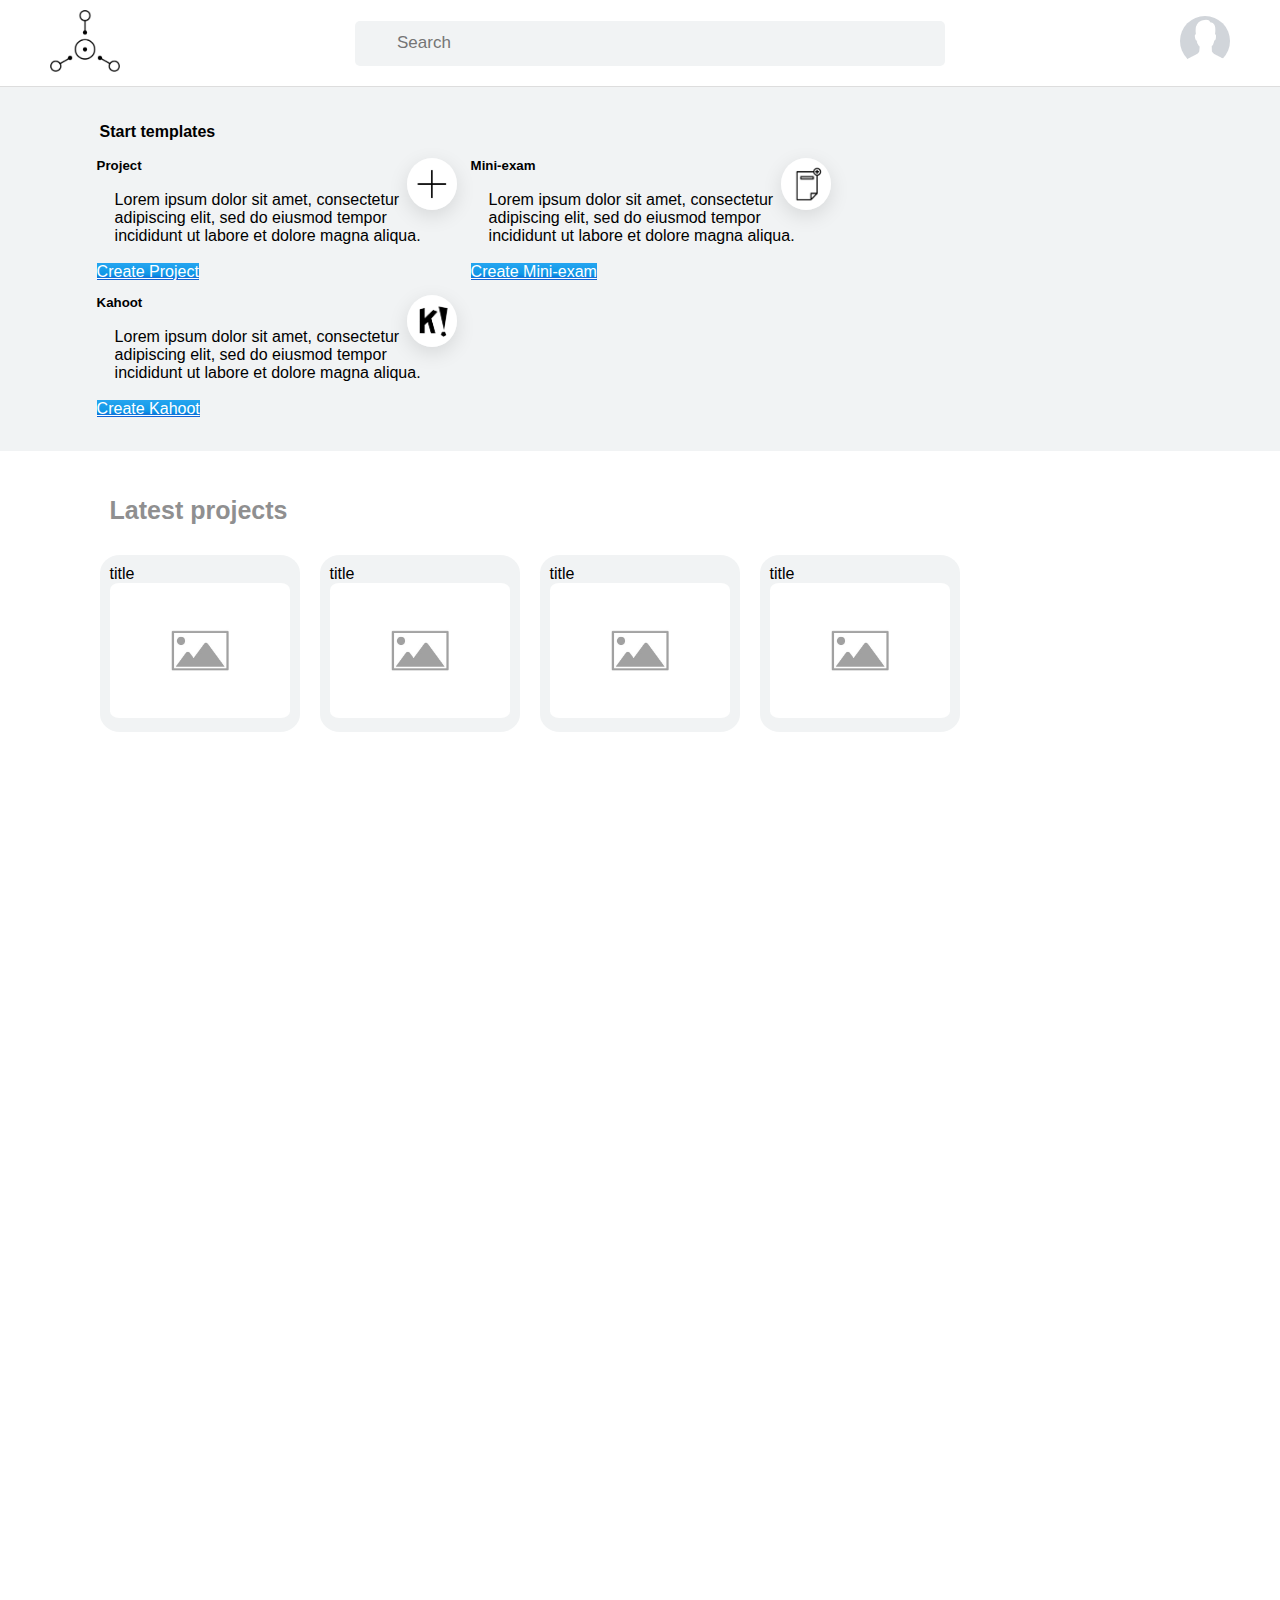
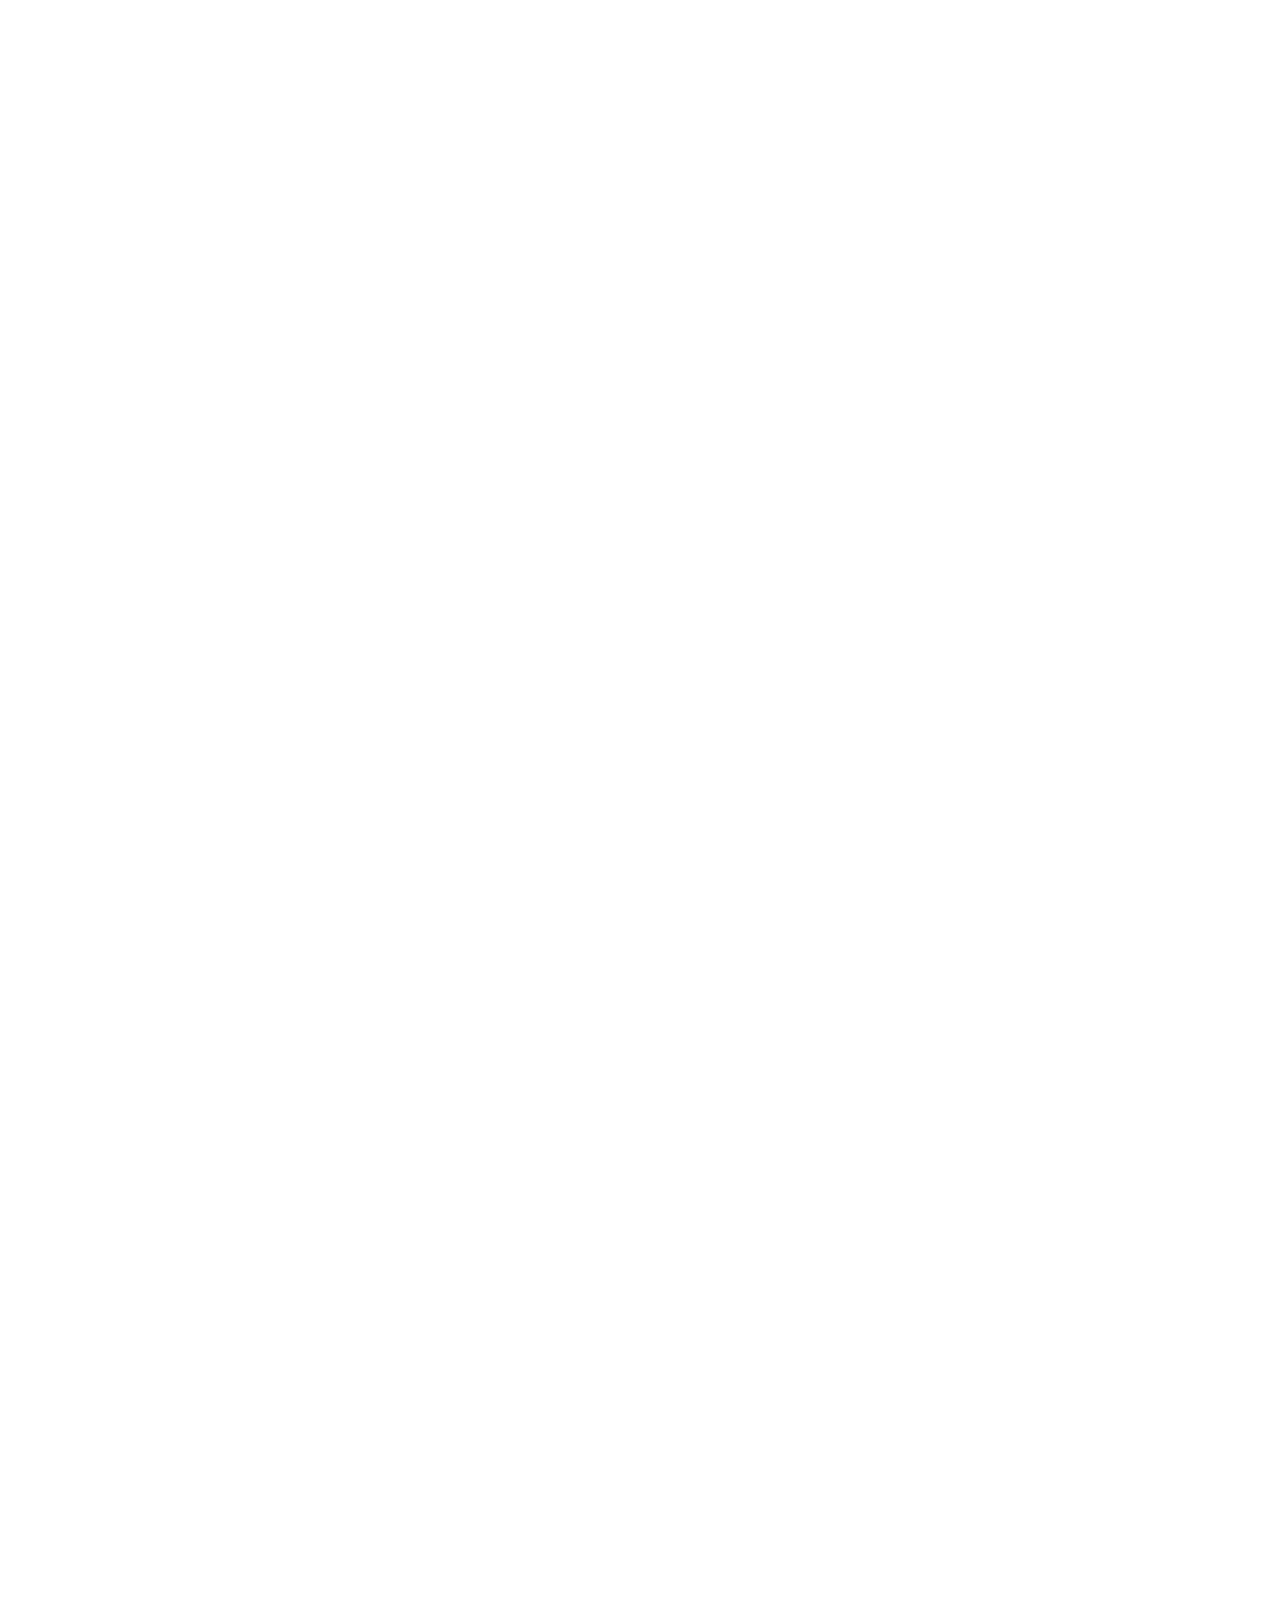
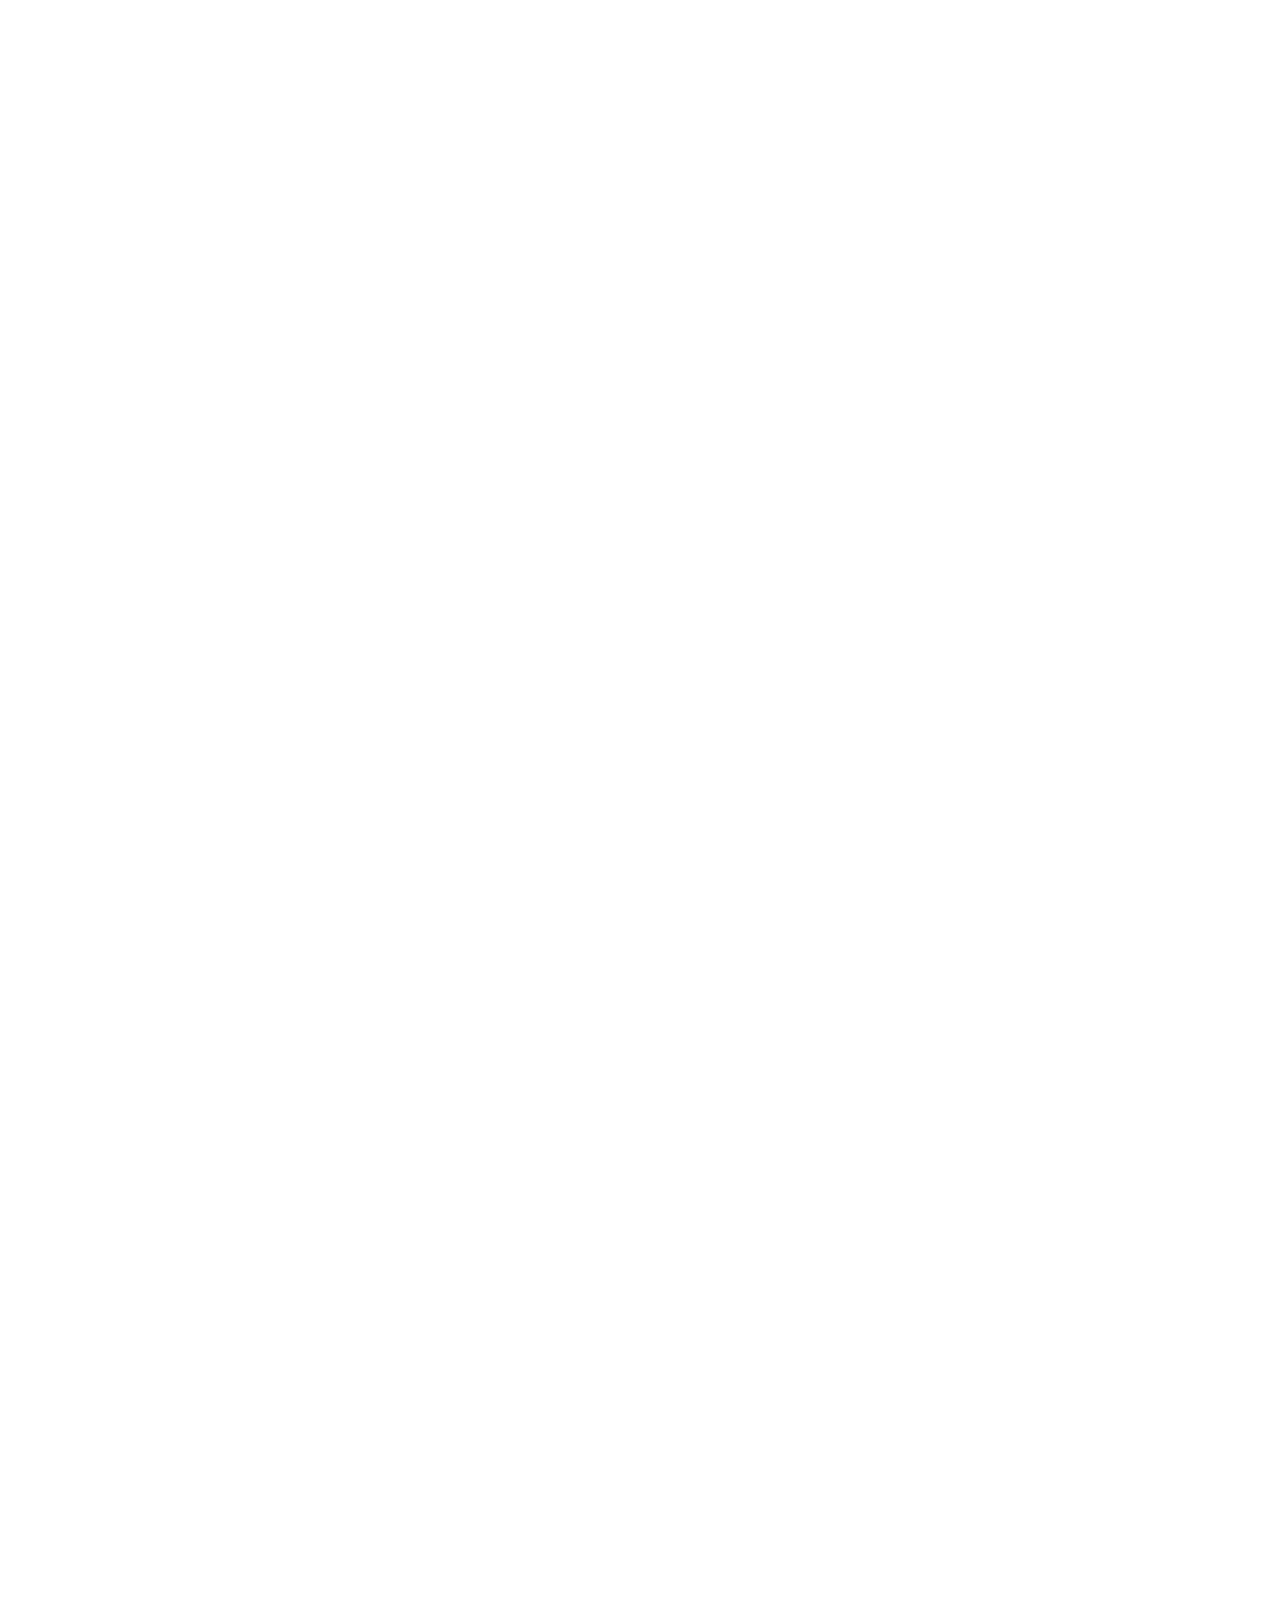
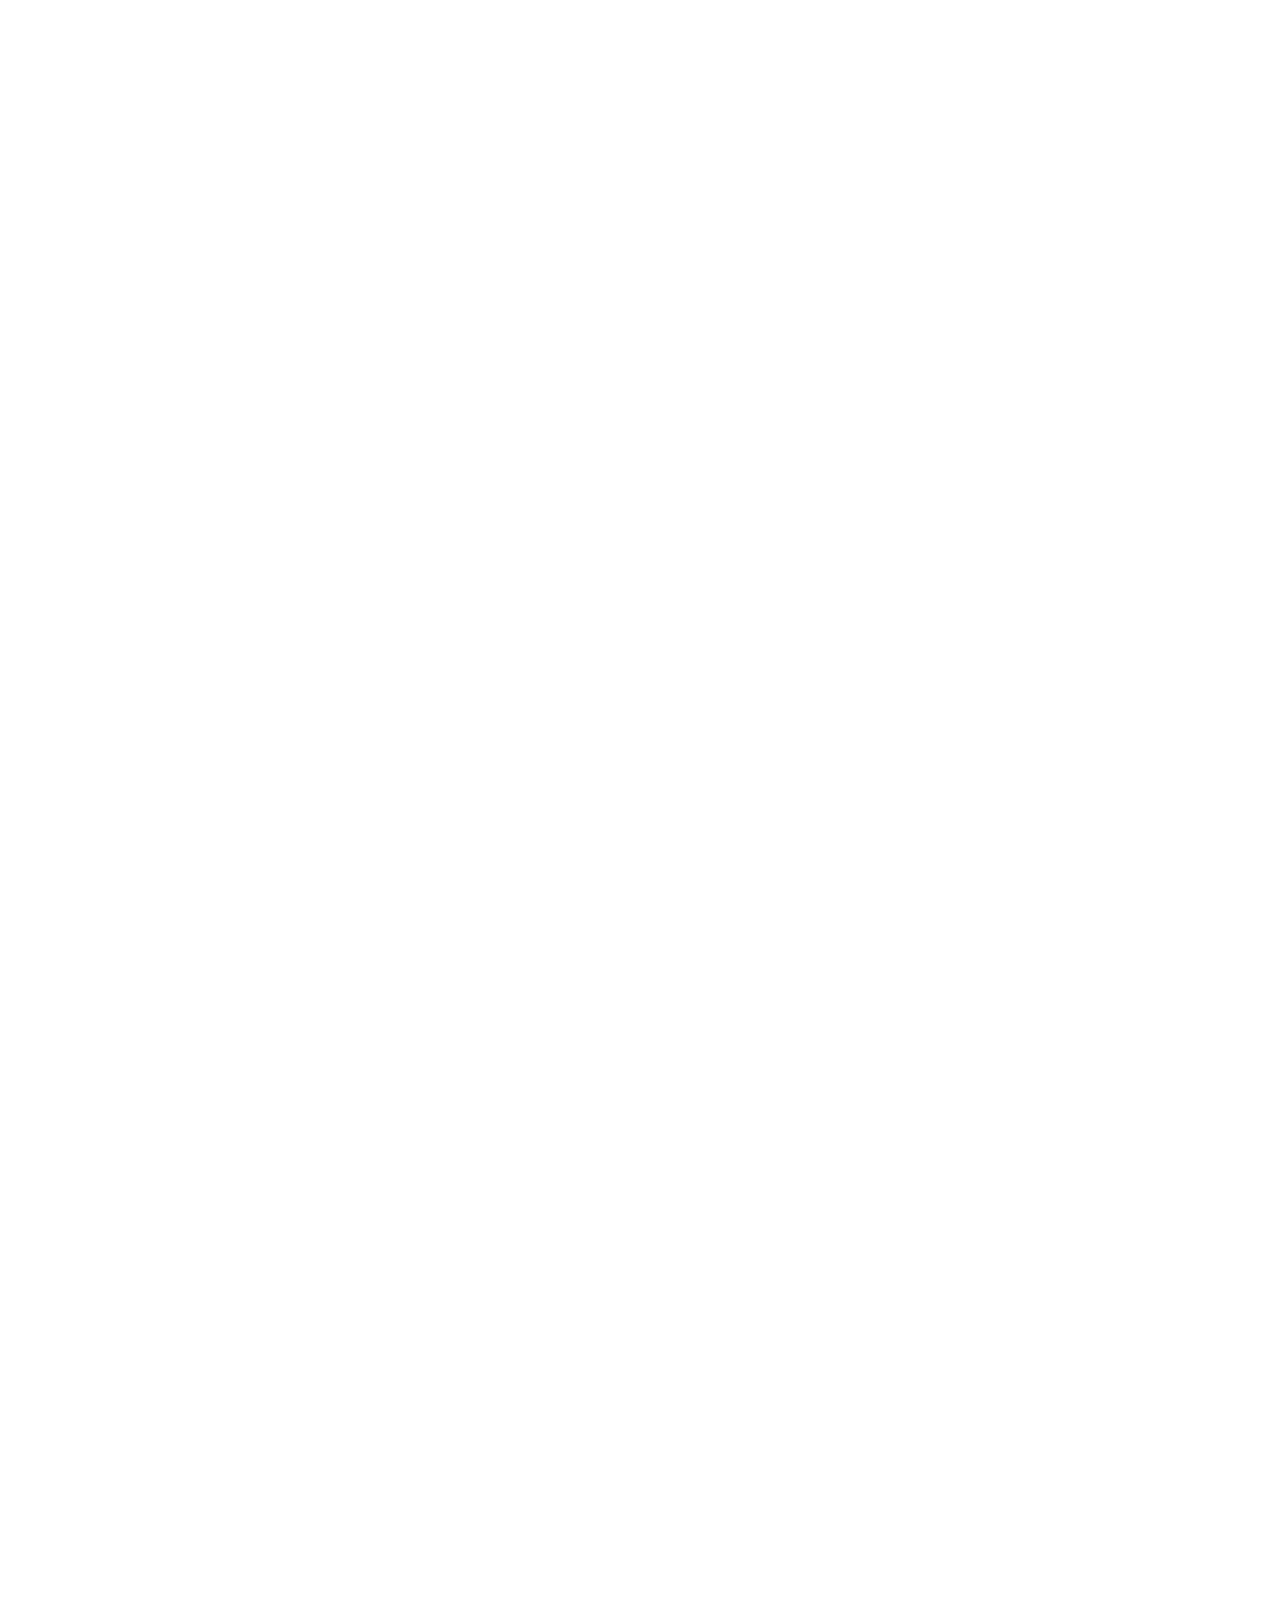
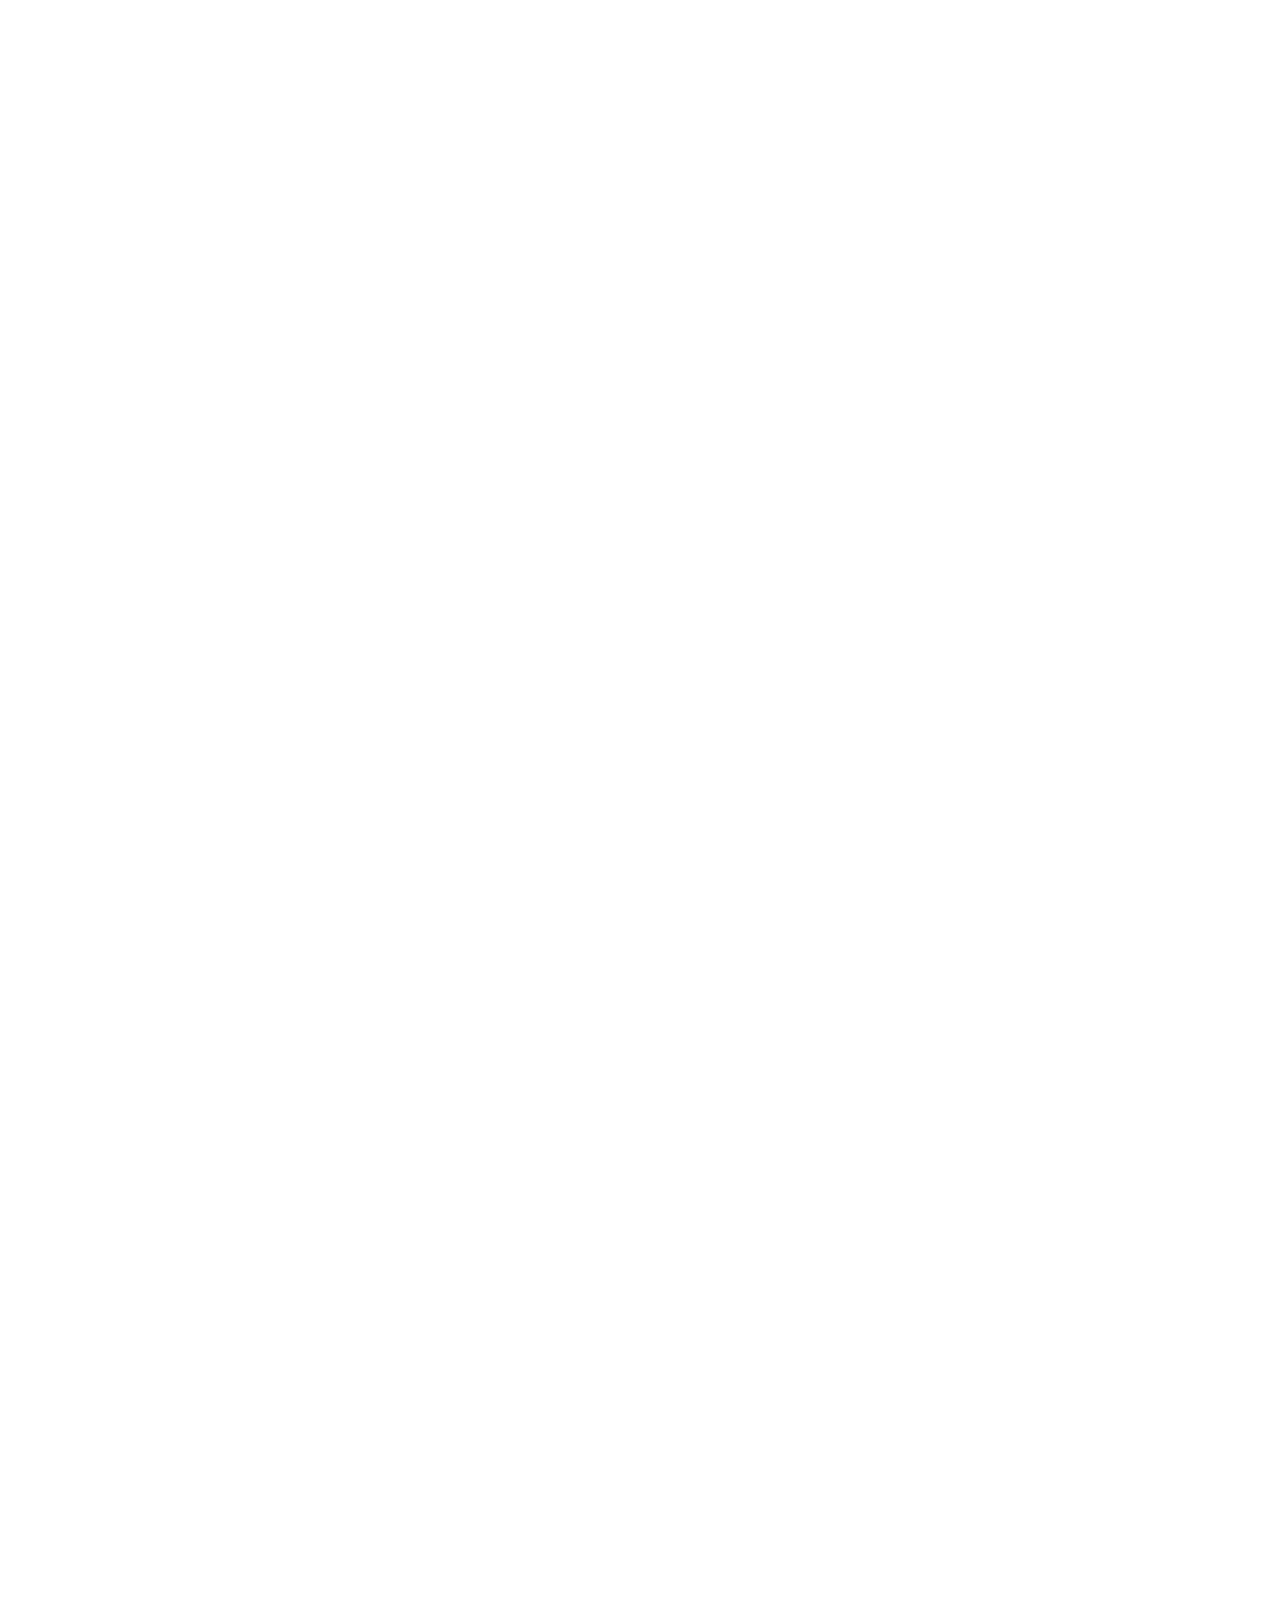
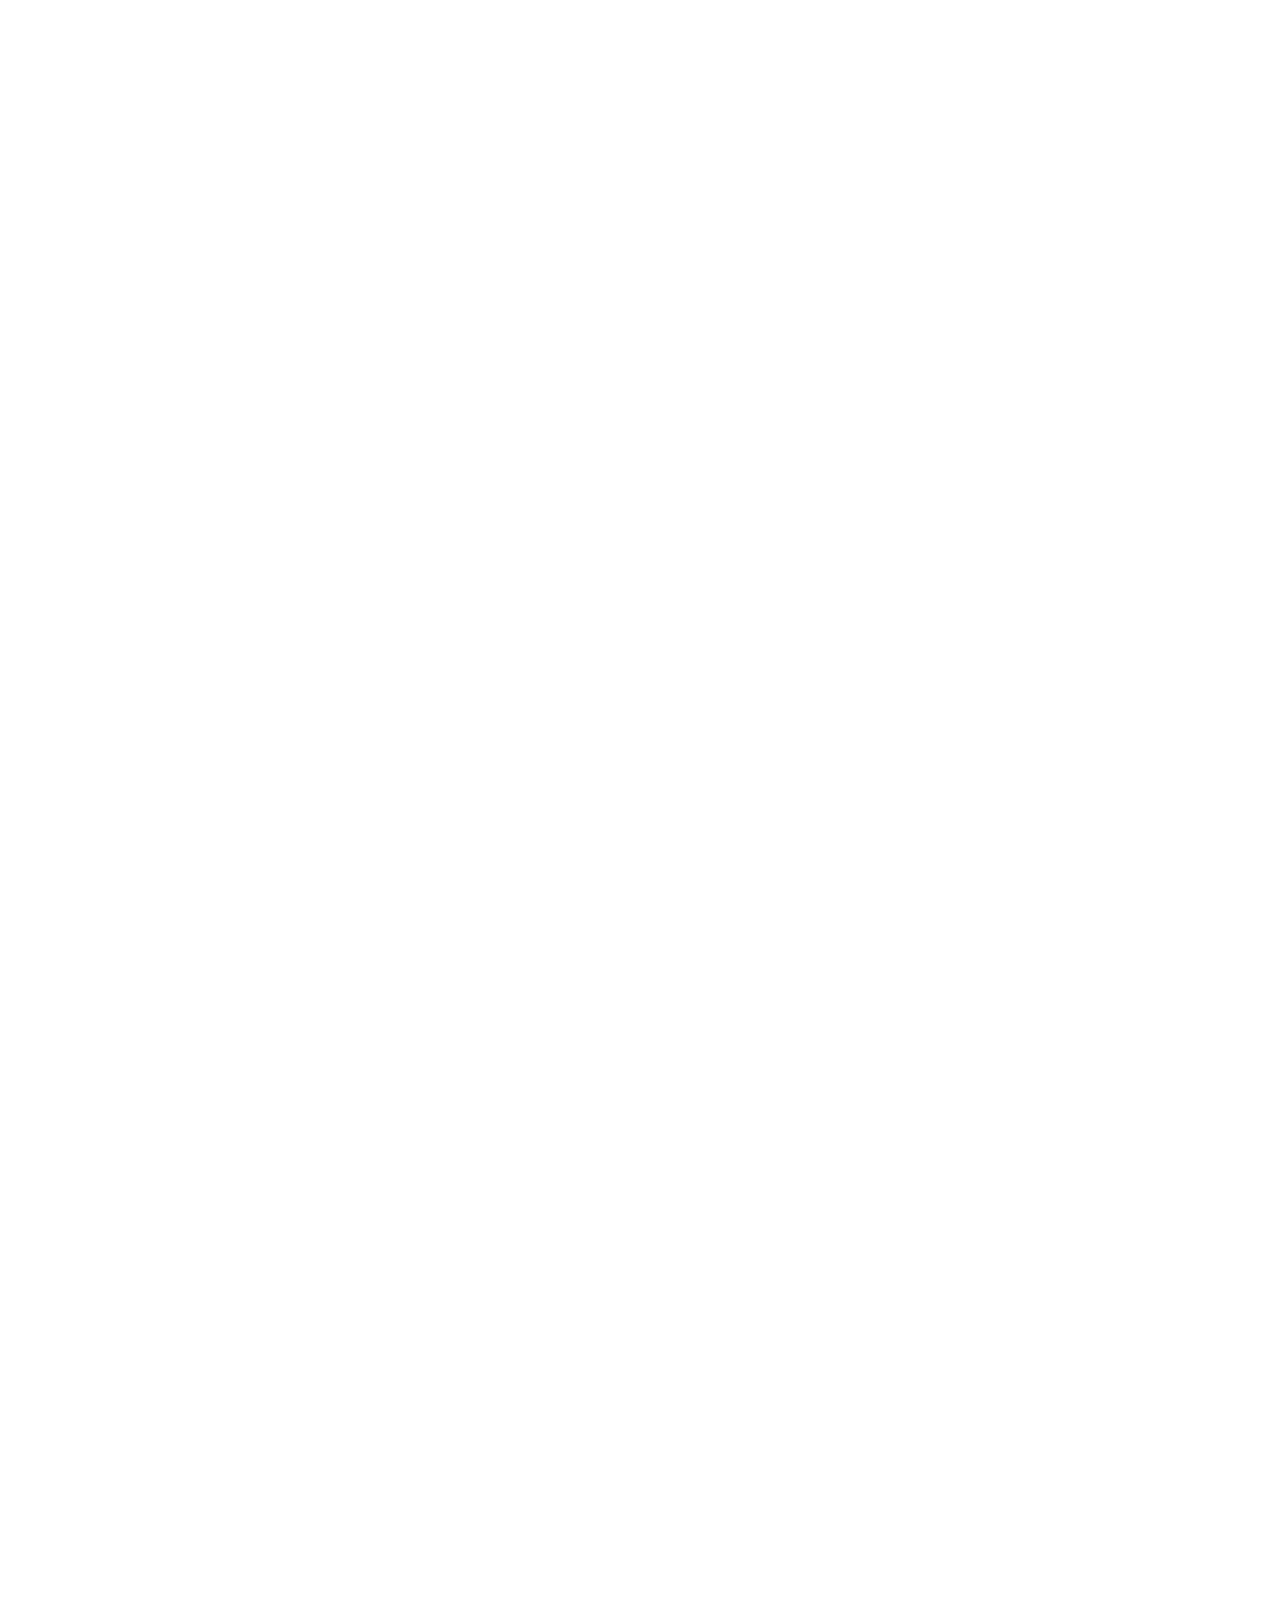
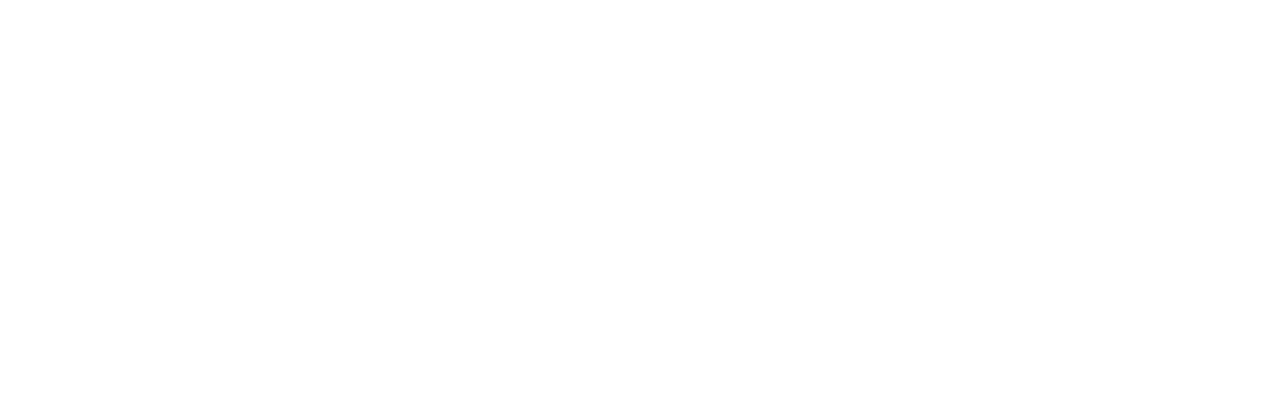
<file: index.html>
<!DOCTYPE html>
<html lang="en">
<head>
  <meta charset="UTF-8" />
  <meta http-equiv="X-UA-Compatible" content="IE=edge" />
  <meta name="viewport" content="width=device-width, initial-scale=1.0" />
  <title>DSK-JK</title>
  <link rel="icon" href="images/DSK-JF-drak-transparent-logo.png" />
  <!-- font awesome file -->
  <link href="https://cdn.jsdelivr.net/npm/bootstrap@5.1.3/dist/css/bootstrap.min.css" rel="stylesheet"
    integrity="sha384-1BmE4kWBq78iYhFldvKuhfTAU6auU8tT94WrHftjDbrCEXSU1oBoqyl2QvZ6jIW3" crossorigin="anonymous" />
  <!-- main css file -->
  <link rel="stylesheet" href="style/style.css" />
</head>
<body>
  <nav>
    <div class="nav-logo">
      <a href="index.html"><img src="images/DSK-JF-logo.png" alt="DSK-JF logo" /></a>
    </div>
    <div class="nav-search">
      <input type="search" placeholder="Search" />
    </div>
    <div class="profile">
      <img src="images/user.png" alt="user image" onclick="showMenu()" id="profilePic" />
      <div class="list" id="profileMenu">
        <ul>
          <li><a href="#">Home</a></li>
          <li><a href="./html/edit_Profile.html">Manage your account</a></li>
          <li><a href="#">Switch account</a></li>
          <li><a href="./html/sign-in.html">Add another account</a></li>
          <li><a href="#">Trash</a></li>
          <li><a href="#">Log out</a></li>
        </ul>
      </div>
  </nav>
  <div class="Start-template-container">
    <h4>Start templates</h4>
    <div id="design-start-template">
      <div class="card">
        <div class="card-body">
          <img src="images/Plus.png" alt="MiniExam image" />
          <h5 class="card-title">Project</h5>
          <p class="card-text">Lorem ipsum dolor sit amet, consectetur adipiscing elit,
            sed do eiusmod tempor incididunt ut labore et dolore magna aliqua.</p>
          <a href="#" class="btn btn-primary">Create Project</a>
        </div>
      </div>
      <div class="card">
        <div class="card-body">
          <img src="images/MiniExam.png" alt="MiniExam image" />
          <h5 class="card-title">Mini-exam</h5>
          <p class="card-text">Lorem ipsum dolor sit amet, consectetur adipiscing elit,
            sed do eiusmod tempor incididunt ut labore et dolore magna aliqua.</p>
          <a href="#" class="btn btn-primary">Create Mini-exam</a>
        </div>
      </div>
      <div class="card" >
        <div class="card-body">
          <img src="images/kahoot.png" alt="kahoot image" />
          <h5 class="card-title">Kahoot</h5>
          <p class="card-text">Lorem ipsum dolor sit amet, consectetur adipiscing elit,
            sed do eiusmod tempor incididunt ut labore et dolore magna aliqua.</p>
          <a href="#" class="btn btn-primary">Create Kahoot</a>
        </div>
      </div>
    </div>
  </div>
  <div class="Latest-project-container">
    <h4 class="Latest-project">Latest projects</h4>
        <div class="Latest-projects">
          <div class="project">
            <p class="project-title">title</p>
              <div class="project-image"> 
                <img src="images/placeholder-image.jpg" alt="project-image">
              </div>
          </div>
          <div class="project">
            <p class="project-title">title</p>
              <div class="project-image"> 
                <img src="images/placeholder-image.jpg" alt="project-image">
              </div>
          </div>
          <div class="project">
            <p class="project-title">title</p>
              <div class="project-image"> 
                <img src="images/placeholder-image.jpg" alt="project-image">
              </div>
          </div>
          <div class="project">
            <p class="project-title">title</p>
              <div class="project-image"> 
                <img src="images/placeholder-image.jpg" alt="project-image">
              </div>
          </div>
    </div>
  <script src="js/main.js"></script>
</body>
</html>
</file>
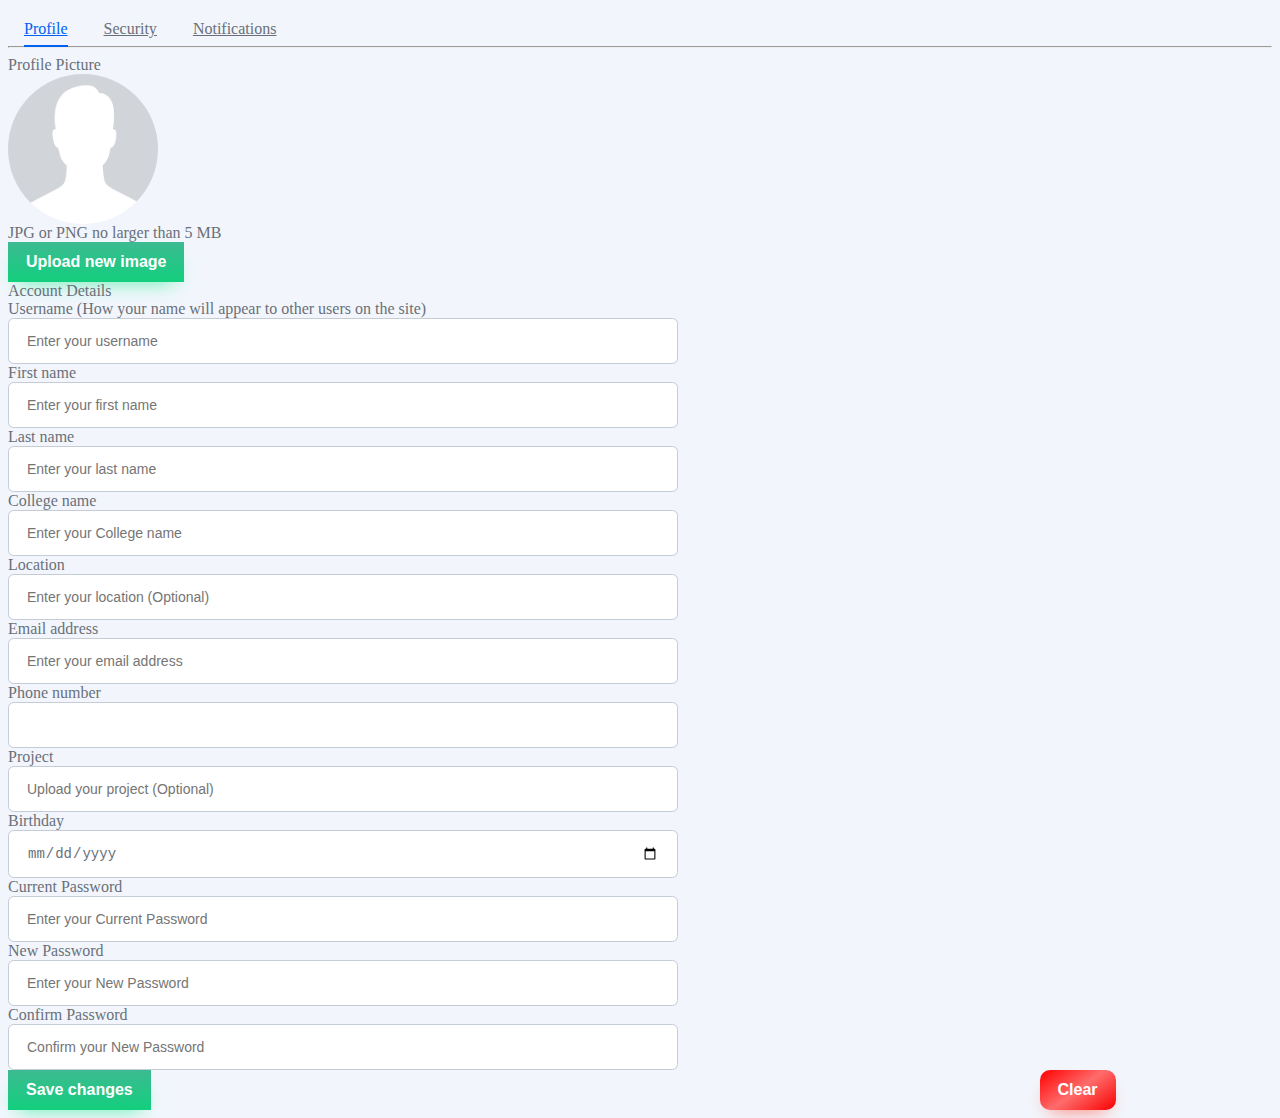
<file: edit_Profile.html>
<!DOCTYPE html>
<html lang="en">
  <head>
    <meta charset="UTF-8" />
    <meta http-equiv="X-UA-Compatible" content="IE=edge" />
    <meta name="viewport" content="width=device-width, initial-scale=1.0" />
    <title>Edit your profile</title>
    <link rel="icon" href="images/DSK-JF-drak-transparent-logo.png" />
    <link rel="stylesheet" href="./style/edit_profile.css" />
    <link
      href="https://cdn.jsdelivr.net/npm/bootstrap@5.1.3/dist/css/bootstrap.min.css"
      rel="stylesheet"
      integrity="sha384-1BmE4kWBq78iYhFldvKuhfTAU6auU8tT94WrHftjDbrCEXSU1oBoqyl2QvZ6jIW3"
      crossorigin="anonymous"
    />
  </head>
  <body>
    <div class="container-xl px-4 mt-4">
      <!-- Account page navigation-->
      <nav class="nav nav-borders">
        <a class="nav-link active ms-0" href="#" target="__blank">Profile</a>
        <a class="nav-link" href="#" target="__blank">Security</a>
        <a class="nav-link" href="#" target="__blank">Notifications</a>
      </nav>
      <hr class="mt-0 mb-4" />
      <div class="row">
        <div class="col-xl-4">
          <!-- Profile picture card -->
          <div class="card mb-4 mb-xl-0">
            <div class="card-header">Profile Picture</div>
            <div class="card-body text-center">
              <form
                action="upload.php"
                method="post"
                enctype="multipart/form-data"
              >
                <label for="fileToUpload">
                  <div
                    class="profile-pic"
                    style="background-image: url('./images/user.png')"
                  >
                    <span class="profilePicture"></span>
                    <span>Change Image</span>
                  </div>
                </label>
                <input type="File" name="fileToUpload" id="fileToUpload" />
              </form>
              <!-- Profile picture help block-->
              <div class="small font-italic text-muted mb-4">
                JPG or PNG no larger than 5 MB
              </div>
              <!-- Profile picture upload button-->
              <button class="btn btn-primary" type="button">
                Upload new image
              </button>
            </div>
          </div>
        </div>
        <div class="col-xl-8">
          <!-- Account details card-->
          <div class="card mb-4">
            <div class="card-header">Account Details</div>
            <div class="card-body">
              <form id="UpdateProfile_Form">
                <!-- Form Group (username)-->
                <div class="mb-3">
                  <label class="small mb-1" for="Username"
                    >Username (How your name will appear to other users on the
                    site)</label
                  >
                  <input
                    class="form-control"
                    id="Username"
                    type="text"
                    placeholder="Enter your username"
                    value=""
                  />
                  <span id="errorUsername" class="error"></span>
                </div>
                <!-- Form Row-->
                <div class="row gx-3 mb-3">
                  <!-- Form Group (first name)-->
                  <div class="col-md-6">
                    <label class="small mb-1" for="FirstName"
                      >First name</label
                    >
                    <input
                      class="form-control"
                      id="FirstName"
                      type="text"
                      placeholder="Enter your first name"
                      value=""
                    />
                    <span id="errorFirstname" class="error"></span>
                  </div>
                  <!-- Form Group (last name)-->
                  <div class="col-md-6">
                    <label class="small mb-1" for="LastName"
                      >Last name</label
                    >
                    <input
                      class="form-control"
                      id="LastName"
                      type="text"
                      placeholder="Enter your last name"
                      value=""
                    />
                    <span id="errorlastname" class="error"></span>
                  </div>
                </div>
                <!-- Form Row        -->
                <div class="row gx-3 mb-3">
                  <!-- Form Group (College name)-->
                  <div class="col-md-6">
                    <label class="small mb-1" for="CollegeName"
                      >College name</label
                    >
                    <input
                      class="form-control"
                      id="CollegeName"
                      type="text"
                      placeholder="Enter your College name"
                      value=""
                    />
                    <span id="errorCollegeName" class="error"></span>
                  </div>
                  <!-- Form Group (location)-->
                  <div class="col-md-6">
                    <label class="small mb-1" for="inputLocation"
                      >Location</label
                    >
                    <input
                      class="form-control"
                      id="inputLocation"
                      type="text"
                      placeholder="Enter your location (Optional)"
                      value=""
                    />
                  </div>
                </div>
                <!-- Form Group (email address)-->
                <div class="mb-3">
                  <label class="small mb-1" for="EmailAddress"
                    >Email address</label
                  >
                  <input
                    class="form-control"
                    id="EmailAddress"
                    type="email"
                    placeholder="Enter your email address"
                    value=""
                  />
                  <span id="erroremail"></span>
                </div>
                <!-- Form Row-->
                <div class="row gx-3 mb-3">
                  <!-- Form Group (phone number)-->
                  <div class="col-md-6">
                    <label class="small mb-1" for="inputPhone"
                      >Phone number</label
                    >
                    <input
                      class="form-control"
                      id="inputPhone"
                      type="tel"
                      placeholder="Enter your phone number"
                      value=" "
                    />
                  </div>
                <!-- Form Row-->
                <div class="row gx-3 mb-3">
                  <!-- Form Group (Project)-->
                  <div class="col-md-6">
                    <label class="small mb-1" for="inputPhone"
                      >Project</label
                    >
                    <input
                      class="form-control"
                      id="inputProject"
                      type="url"
                      placeholder="Upload your project (Optional)"
                      value=" "
                    />
                  </div>
                  <!-- Form Group (birthday)-->
                  <div class="col-md-6">
                    <label class="small mb-1" for="inputBirthday"
                      >Birthday</label
                    >
                    <input
                      class="form-control"
                      id="inputBirthday"
                      type="date"
                      name="birthday"
                      placeholder="Enter your birthday"
                      value=""
                    />
                  </div>
                </div>
                  <!-- Form Group (Password)-->
                  <div class="col-md-7">
                    <label class="small mb-1" for="cur_Password"
                      >Current Password</label
                    >
                    <input
                      class="form-control"
                      id="cur_Password"
                      type="Password"
                      name="cur_Password"
                      placeholder="Enter your Current Password"
                      value=""
                    />
                    <span id="errorCurPassword" class="error"></span>
                  </div>
                  <div class="col-md-7">
                    <label class="small mb-1" for="new_Password"
                      >New Password</label
                    >
                    <input
                      class="form-control"
                      id="new_Password"
                      type="Password"
                      name="new_Password"
                      placeholder="Enter your New Password"
                      value=""
                      />
                      <span id="errorNewPassword" class="error"></span>
                  </div>
                  <div class="col-md-7">
                    <label class="small mb-1" for="con_Password"
                      >Confirm Password</label
                    >
                    <input
                      class="form-control"
                      id="con_Password"
                      type="Password"
                      name="con_Password"
                      placeholder="Confirm your New Password"
                      value=""
                    />
                    <span id="errorConPassword" class="error"></span>
                  </div>
                </div>
                  <!-- Save changes button-->
                  <button class="btn btn-primary" type="submit">
                      Save changes
                    </button>
                    <button class="clear_btn" type="button">
                        Clear
                      </button>
                </form>
             </div>
            </div>
          </div>
        </div>
      </div>
    </div>
    <script
      src="https://cdn.jsdelivr.net/npm/@popperjs/core@2.10.2/dist/umd/popper.min.js"
      integrity="sha384-7+zCNj/IqJ95wo16oMtfsKbZ9ccEh31eOz1HGyDuCQ6wgnyJNSYdrPa03rtR1zdB"
      crossorigin="anonymous"
    ></script>
    <script
      src="https://cdn.jsdelivr.net/npm/bootstrap@5.1.3/dist/js/bootstrap.min.js"
      integrity="sha384-QJHtvGhmr9XOIpI6YVutG+2QOK9T+ZnN4kzFN1RtK3zEFEIsxhlmWl5/YESvpZ13"
      crossorigin="anonymous"
    ></script>
    <script src="./js/edit_profile.js"></script>
  </body>
</html>
</file>
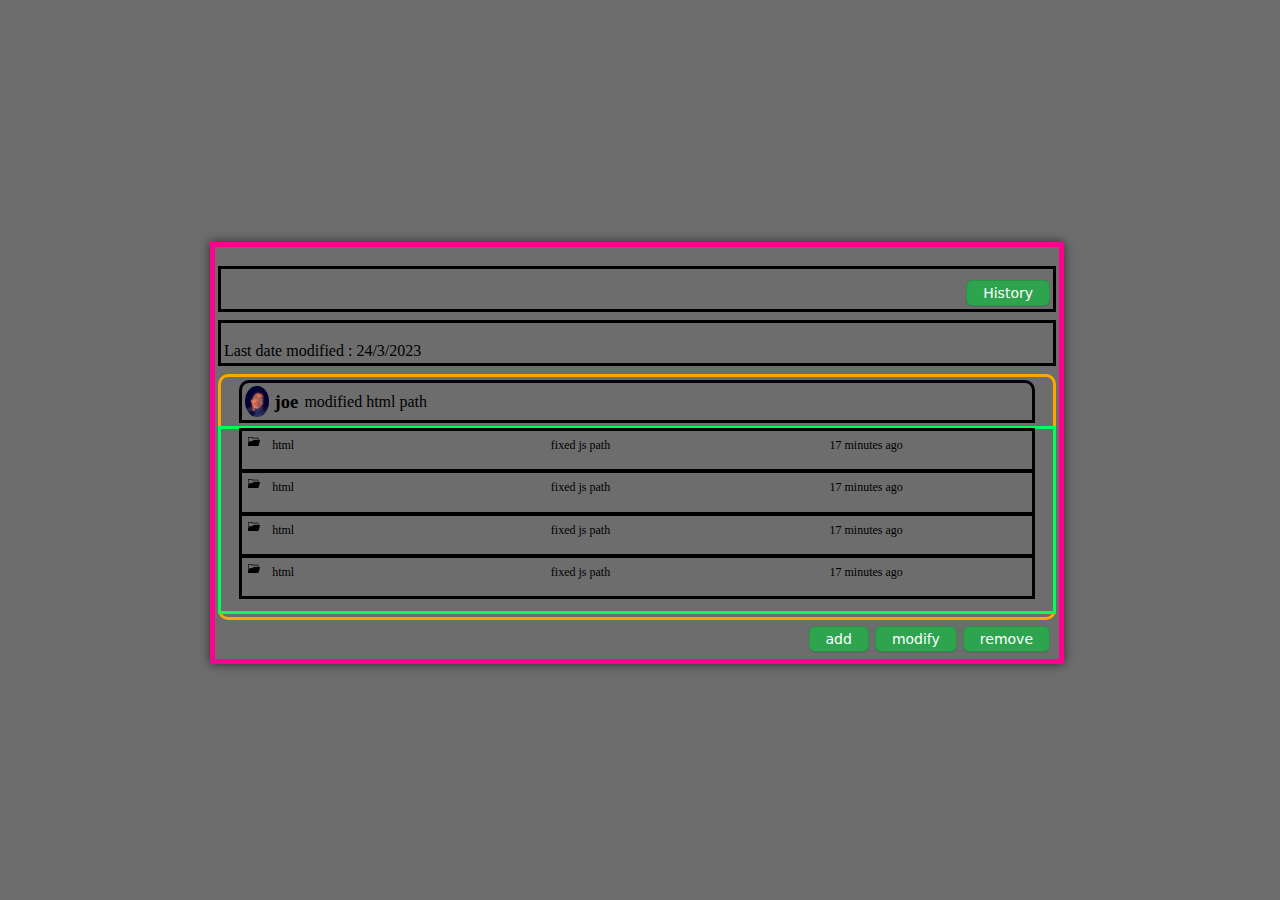
<file: html/main-layout.html>
<!DOCTYPE html>
<html lang="en">
  <head>
    <meta charset="UTF-8" />
    <meta http-equiv="X-UA-Compatible" content="IE=edge" />
    <meta name="viewport" content="width=device-width, initial-scale=1.0" />
    <link rel="stylesheet" href="../style/main-layout.css" />

    <title>main layout</title>
  </head>
  <body>
    <div class="alllayout">
      <div class="one">
        <button class="historybut">History</button>
      </div>

      <div class="two">
        <label class="last">Last date modified : 24/3/2023</label>
      </div>
      <div class="three">
        <div class="inthree-a">
          <img src="../images/joe-square.jpg" alt="" class="ppic" />
          <h3>joe</h6>
          <label for=""> modified html path </label>
        </div>
        <div class="inthree-b">
          <div class="listinthree"> 
            <div class="file"> 
            <img src="../images/foldericon.png" alt="" class="" style=" height: 9px">

            </div>
           
            <div class="filetype"><label for="">html</label></div>
            <div class="commit"><label>
                fixed js path </label></div>
            <div class="time"> <label for="">17 minutes ago</label></div>
          </div>
          

          <div class="listinthree"> 
            <div class="file"> 
            <img src="../images/foldericon.png" alt="" class="" style=" height: 9px">

            </div>
           
            <div class="filetype"><label for="">html</label></div>
            <div class="commit"><label>
                fixed js path </label></div>
            <div class="time"> <label for="">17 minutes ago</label></div>
          </div>
          <div class="listinthree"> 
            <div class="file"> 
            <img src="../images/foldericon.png" alt="" class="" style=" height: 9px">

            </div>
           
            <div class="filetype"><label for="">html</label></div>
            <div class="commit"><label>
                fixed js path </label></div>
            <div class="time"> <label for="">17 minutes ago</label></div>
          </div>
          <div class="listinthree"> 
            <div class="file"> 
            <img src="../images/foldericon.png" alt="" class="" style=" height: 9px">

            </div>
           
            <div class="filetype"><label for="">html</label></div>
            <div class="commit"><label>
                fixed js path </label></div>
            <div class="time"> <label for="">17 minutes ago</label></div>





            
          </div>
<!--       
          <div class="listinthree"> 
            <div class="wahed"> 
            <img src="../images/foldericon.png" alt="" class="" style=" height: 9px">

            </div>
           
            <div class="wahed"><label for="">html</label></div>
            <div class="wahed"><label>
                fixed js path </label></div>
            <div class="wahed"> <label for="">17 minutes ago</label></div>
          </div>
          <div class="listinthree"> 
            <div class="wahed"> 
            <img src="../images/foldericon.png" alt="" class="" style=" height: 9px">

            </div>
           
            <div class="wahed"><label for="">html</label></div>
            <div class="wahed"><label>
                fixed js path </label></div>
            <div class="wahed"> <label for="">17 minutes ago</label></div>
          </div>
          <div class="listinthree"> 
            <div class="wahed"> 
            <img src="../images/foldericon.png" alt="" class="" style=" height: 9px">

            </div>
           
            <div class="wahed"><label for="">html</label></div>
            <div class="wahed"><label>
                fixed js path </label></div>
            <div class="wahed"> <label for="">17 minutes ago</label></div>
          </div> -->
          
        </div>
      </div>

      <div class="four">
        <button>add</button>
        <button>modify</button>
        <button>remove</button>
      </div>
    </div>
  </body>
</html>
</file>
<file: style/style.css>
* {
  margin: 0;
  padding: 0;
  box-sizing: border-box;
}

body {
  height: 10000px;
  font-family: Roboto, Arial, sans-serif;
}

::-webkit-scrollbar {
  width: 10px;
}

::-webkit-scrollbar-track {
  background: transparent;
}

::-webkit-scrollbar-thumb {
  background: #c9c9c9;
  border-radius: 30px;
}

::-webkit-scrollbar-thumb:hover {
  background: #969696;
}

/* start nav bar */
nav {
  background-color: #fff;
  width: 100%;
  display: flex;
  justify-content: space-between;
  align-items: center;
  position: sticky;
  top: 0;
  border-bottom: 1px solid #ddd;
  padding: 10px 50px;
  z-index: 999;
}

@media (max-width: 600px) {
  nav {
    padding: 10px 15px;
  }
}

.nav-logo img {
  width: 70px;
}

.nav-search {
  width: 50%;
}

.nav-search input[type="search"] {
  background-color: #f1f3f4;
  border-radius: 5px;
  outline: none;
  border: none;
  width: 100%;
  height: 45px;
  padding: 0 40px;
  font-size: 17px;
}

.nav-search input::placeholder {
  padding: 2px;
}

.profile {
  position: relative;
}

.profile img {
  cursor: pointer;
  border-radius: 50%;
  width: 50px;
}

.profile .list {
  opacity: 0;
  position: absolute;
  right: -10px;
  top: 150%;
  background-color: #f8f8f8;
  width: 200px;
  border-radius: 5px;
  box-shadow: 0px 0px 7px #bebebe;
  transition: 0.3s;
  pointer-events: none;
}

.list.active-list {
  top: 110%;
  opacity: 1;
  pointer-events: all;
}

.list ul {
  list-style: none;
  margin: 0;
  padding: 0;
  cursor: pointer;
}

.list ul li {
  padding: 13px 10px;
}

.list ul li:hover {
  background-color: #e4e3e3;
  /* width: 100%; */
}

.list ul li:not(:last-child) {
  border-bottom: 1px solid #ddd;
  /* width: 100%; */
}

.list ul li a {
  color: rgb(0, 0, 0);
  /* padding-right: 10px; */
  text-decoration: none;
  /* padding: 8px 10px; */
  width: fit-content;
}
/* end nav bar */
/* start of start templates */
.Start-template-container {
  position: relative;
  background-color: #f1f3f4;
  padding-top: 2%;
  padding-left: 7%;
  padding-right: 10%;
  padding-bottom: 2%;
  justify-content: space-between;
}

h4 {
  padding: 10px;
}

.btn {
  background: #1097e6;
  color: white;
  background-image: linear-gradient(to bottom, #25a5f0, #1097e6 66%, #0f5dd3);
}

.btn:hover {
  background: #0e82c5;
  border-color: #0b689e #0d78b6 #0d78b6;
}

#design-start-template {
  display: flex;
  flex-wrap: wrap;
}

@media (max-width: 900px) {
  #design-start-template {
    align-items: center;
    justify-content: center;
  }
}

.card {
  width: 22.5rem;
  margin: 7px;
}

.card-text {
  padding: 5%;
}

.Start-template-container img {
  border-radius: 60%;
  width: 50px;
  float: right;
  box-shadow: 0 6px 20px 0 rgba(0, 0, 0, 0.112);
}
/* end of start templates */
/* start latest projects */
.Latest-project-container {
  padding-top: 2%;
  padding-left: 7%;
  padding-right: 10%;
  padding-bottom: 2%;
}
.Latest-project {
  margin: 10px;
  font-size: 25px;
  color: #8f8f90;
}
.Latest-projects {
  display: flex;
  flex-wrap: wrap;
}
.project {
  width: 200px;
  padding: 10px;
  background-color: #f1f3f4;
  margin: 10px;
  border-radius: 10%;
}
.project-image {
  width: 100%;
}
.project-image img {
  width: 100%;
  border-radius: 5%;
}
/* . {
    position: absolute;
    left: 16px;
    top: 16px;
  } */

/* end latest projects */
</file>
<file: style/edit_profile.css>
:root{
  --succes-color: #2ecc71;;
  --error-color: #e74c3c;
}
body{
    margin-top:20px;
    background-color:#f2f6fc;
    color:#69707a;
    }
    .img-account-profile {
        height: 10rem;
    }
    .rounded-circle {
        border-radius: 50% !important;
    }
    /* .card {
        box-shadow: 0 0.15rem 1.75rem 0 rgb(33 40 50 / 15%);
    }
    .card .card-header {
        font-weight: 500;
    } */
    /* .card-header:first-child {
        border-radius: 0.35rem 0.35rem 0 0;
    }
    .card-header {
        padding: 1rem 1.35rem;
        margin-bottom: 0;
        background-color: rgba(33, 40, 50, 0.03);
        border-bottom: 1px solid rgba(33, 40, 50, 0.125);
    } */
    .form-control, .dataTable-input {
        display: block;
        width: 50%;
        padding: 0.875rem 1.125rem;
        font-size: 0.875rem;
        font-weight: 400;
        line-height: 1;
        color: #69707a;
        background-color: #fff;
        background-clip: padding-box;
        border: 1px solid #c5ccd6;
        -webkit-appearance: none;
        -moz-appearance: none;
        appearance: none;
        border-radius: 0.35rem;
        transition: border-color 0.15s ease-in-out, box-shadow 0.15s ease-in-out;
    }
    
    .nav-borders .nav-link.active {
        color: #0061f2;
        border-bottom-color: #0061f2;
    }
    .nav-borders .nav-link {
        color: #69707a;
        border-bottom-width: 0.125rem;
        border-bottom-style: solid;
        border-bottom-color: transparent;
        padding-top: 0.5rem;
        padding-bottom: 0.5rem;
        padding-left: 0;
        padding-right: 0;
        margin-left: 1rem;
        margin-right: 1rem;
    }

  .btn-primary{
    background: linear-gradient(to top, #13cf7d 0%, #3cba92 100%);  
    box-shadow: #5df0b0 0 10px 20px -10px;
    box-sizing: border-box;
    color: #FFFFFF;
    font-weight: bold;
    cursor: pointer;
    font-family: Inter,Helvetica,"Apple Color Emoji","Segoe UI Emoji",NotoColorEmoji,"Noto Color Emoji","Segoe UI Symbol","Android Emoji",EmojiSymbols,-apple-system,system-ui,"Segoe UI",Roboto,"Helvetica Neue","Noto Sans",sans-serif;
    font-size: 16px;
    font-weight: 700;
    line-height: 24px;
    opacity: 1;
    outline: 0 solid transparent;
    padding: 8px 18px;
    user-select: none;
    -webkit-user-select: none;
    touch-action: manipulation;
    width: fit-content;
    word-break: break-word;
    border: 0;
    }  

.btn-primary:hover{
background: linear-gradient(to top, #01a25c 0%, #019063  100%);  
/* box-shadow: #5df0b0 0 10px 20px -10px; */
box-sizing: border-box;
color: #FFFFFF;
cursor: pointer;
font-family: Inter,Helvetica,"Apple Color Emoji","Segoe UI Emoji",NotoColorEmoji,"Noto Color Emoji","Segoe UI Symbol","Android Emoji",EmojiSymbols,-apple-system,system-ui,"Segoe UI",Roboto,"Helvetica Neue","Noto Sans",sans-serif;
font-size: 16px;
line-height: 24px;
opacity: 1;
outline: 0 solid transparent;
user-select: none;
-webkit-user-select: none;
touch-action: manipulation;
width: fit-content;
word-break: break-word;
}

.clear_btn{
    color: white;
    background-image: linear-gradient(144deg,#ff0000, #ff6c6c 50%,#f80000);
    border-radius: 10px;
    box-shadow: #ff786e 0 10px 20px -10px;
    box-sizing: border-box;
    cursor: pointer;
    font-family: Inter,Helvetica,"Apple Color Emoji","Segoe UI Emoji",NotoColorEmoji,"Noto Color Emoji","Segoe UI Symbol","Android Emoji",EmojiSymbols,-apple-system,system-ui,"Segoe UI",Roboto,"Helvetica Neue","Noto Sans",sans-serif;
    font-size: 16px;
    font-weight: 700;
    line-height: 24px;
    opacity: 1;
    outline: 0 solid transparent;
    padding: 8px 18px;
    margin-left: 70%;
    user-select: none;
    -webkit-user-select: none;
    touch-action: manipulation;
    width: fit-content;
    word-break: break-word;
    border: 0;
      }

      .clear_btn:hover{
        color: white;
    background-image: linear-gradient(144deg,#9a0606, #f41414 50%,#cb0606);
    border-radius: 10px;
    box-shadow: #ff786e 0 10px 20px -10px;
    box-sizing: border-box;
    cursor: pointer;
    font-family: Inter,Helvetica,"Apple Color Emoji","Segoe UI Emoji",NotoColorEmoji,"Noto Color Emoji","Segoe UI Symbol","Android Emoji",EmojiSymbols,-apple-system,system-ui,"Segoe UI",Roboto,"Helvetica Neue","Noto Sans",sans-serif;
    font-size: 16px;
    font-weight: 700;
    line-height: 24px;
    opacity: 1;
    /* outline: 0 solid transparent; */
    padding: 8px 18px;
    margin-left: 70%;
    user-select: none;
    -webkit-user-select: none;
    touch-action: manipulation;
    width: fit-content;
    word-break: break-word;
    border: 0;
      }

           .profile-pic {
            border-radius: 50%;
            height: 150px;
            width: 150px;
            background-size: cover;
            background-position: center;
            background-blend-mode: multiply;
            vertical-align: middle;
            text-align: center;
            color: transparent;
            transition: all .3s ease;
            text-decoration: none;
            cursor: pointer;
        }
        
        .profile-pic:hover {
            background-color: rgba(0,0,0,.5);
            z-index: 10000;
            color: #fff;
            transition: all .3s ease;
            text-decoration: none;
        }
        
        .profile-pic span {
            display: inline-block;
            padding-top: 4.4em;
            /* padding-bottom: 4.5em; */
        }
        
        form input[type="file"] {
                  display: none;
                  cursor: pointer;
         }

         /* .error{
          color: red;
          font-weight:500;
        } */

        
.form-control.success input {
  border-color: var(--succes-color);
}

.form-control.error input {
  border-color: var(--error-color);    
}

.form-control span{
  color: var(--error-color);
  /* position: absolute;
  bottom: 0;
  left: 0; */
  visibility: hidden;
}

.form-control.error span{
  visibility: visible;
}

.selectpicker{
  display: block;
        width: 80%;
        padding: 0.875rem 1.125rem;
        font-size: 0.875rem;
        font-weight: 400;
        line-height: 1;
        color: #69707a;
        background-color: #fff;
        background-clip: padding-box;
        border: 1px solid #c5ccd6;
        -webkit-appearance: none;
        -moz-appearance: none;
        appearance: none;
        border-radius: 0.35rem;
        transition: border-color 0.15s ease-in-out, box-shadow 0.15s ease-in-out;
        cursor: pointer;
}
</file>
<file: style/main-layout.css>
* {
  background-color: rgb(109, 109, 109);
  margin: 3px;
}

.alllayout {
  width: 65%;
  height: 400px;
  /* background: #000000; */
  padding: 6px;
  border: 5px solid rgb(255, 0, 144);
  box-shadow: 0px 0px 10px rgba(0, 0, 0, 0.6);
  display: flex;
  flex-direction: column;
  justify-content: center;
  align-items: center;
  position: absolute;
  top: 50%;
  right: 50%;
  transform: translate(50%, -50%);
}

.one {
  border: 3px solid black;

  /* margin: px; */
  width: 100%;
  height: 10%;
  display: flex;
  flex-direction: row;
  justify-content: right;
  align-items: end;
  position: relative;
}

.two {
  border: 3px solid black;

  margin: 5px;
  width: 100%;
  height: 10%;
  /* margin-left: 50px; */
  display: flex;
  flex-direction: row;
  justify-content: left;
  align-items: end;
  position: relative;
}

.three {
  /* margin: px; */
  width: 100%;
  height: 60%;
  border: 3px solid orange;
  border-radius: 10px;
  display: flex;
  flex-direction: column;
  justify-content: last baseline;
  align-items: center;
  position: relative;
}

.inthree-a {
  margin-bottom: 0px;
  width: 95%;
  height: 20%;
  border: 3px solid black;
  border-radius: 10px 10px 0px 0px;
  display: flex;
  flex-direction: row;
  justify-content: left;
  align-items: center;
}
.inthree-b {
  width: 100%;
  height: 100%;
  border: 3px solid rgb(0, 255, 89);
  display: flex;
  flex-direction: column;
  justify-content: first baseline;
  align-items: center;
  position: relative;
}
.inthree-b {
}
.listinthree,
.listinthree-b {
  margin: -1px;
  width: 95%;
  height: 21%;
  border: 3px solid black;
  display: flex;
  /* flex-direction: row;
  justify-content: center;
  align-items: first baseline;
  position: relative; */
  display: flex;
  flex-direction: row;
  justify-content: left;
  align-items: baseline;
  position: relative;
}

.listinthree .filetype,
.listinthree .commit,
.listinthree .time,
.listinthree-b .filetype,
.listinthree-b .commit,
.listinthree-b .time {
  margin-right: 24%;
  font-size: 12px;
  /* background-color: #fff; */
}

.commit label,
.filetype label,
.time label {
  display: inline-flex;
  background-color: rgba(1, 1, 1, 0);
  width: 80px !important;
}
.wahed div {
  background-color: rgba(0, 0, 0, 0);
}
.four {
  margin: 0px 5px;
  width: 100%;
  height: 5%;

  display: flex;
  flex-direction: row;
  justify-content: right;
  align-items: first baseline;
  position: relative;
}

/* buttons css  */

button {
  appearance: none;
  background-color: #2ea44f;
  border: 1px solid rgba(27, 31, 35, 0.15);
  border-radius: 6px;
  box-shadow: rgba(27, 31, 35, 0.1) 0 1px 0;
  box-sizing: border-box;
  color: #fff;
  cursor: pointer;
  display: inline-block;
  font-family: -apple-system, system-ui, "Segoe UI", Helvetica, Arial,
    sans-serif, "Apple Color Emoji", "Segoe UI Emoji";
  font-size: 14px;
  font-weight: 400;
  line-height: 12px;
  padding: 6px 16px;
  position: relative;
  text-align: center;
  text-decoration: none;
  user-select: none;
  -webkit-user-select: none;
  touch-action: manipulation;
  vertical-align: middle;
  white-space: nowrap;
}

button:focus:not(:focus-visible):not(.focus-visible) {
  box-shadow: none;
  outline: none;
}

button:hover {
  background-color: #2c974b;
}
button:focus {
  box-shadow: rgba(46, 164, 79, 0.4) 0 0 0 3px;
  outline: none;
}

button:disabled {
  background-color: #94d3a2;
  border-color: rgba(27, 31, 35, 0.1);
  color: rgba(255, 255, 255, 0.8);
  cursor: default;
}

button:active {
  background-color: #298e46;
  box-shadow: rgba(20, 70, 32, 0.2) 0 1px 0 inset;
}
.ppic {
  border-radius: 100%;
  width: 3%;
  /* margin: 10px; */
}
.listinthree:hover {
  background-color: #2c974b;
}
</file>
